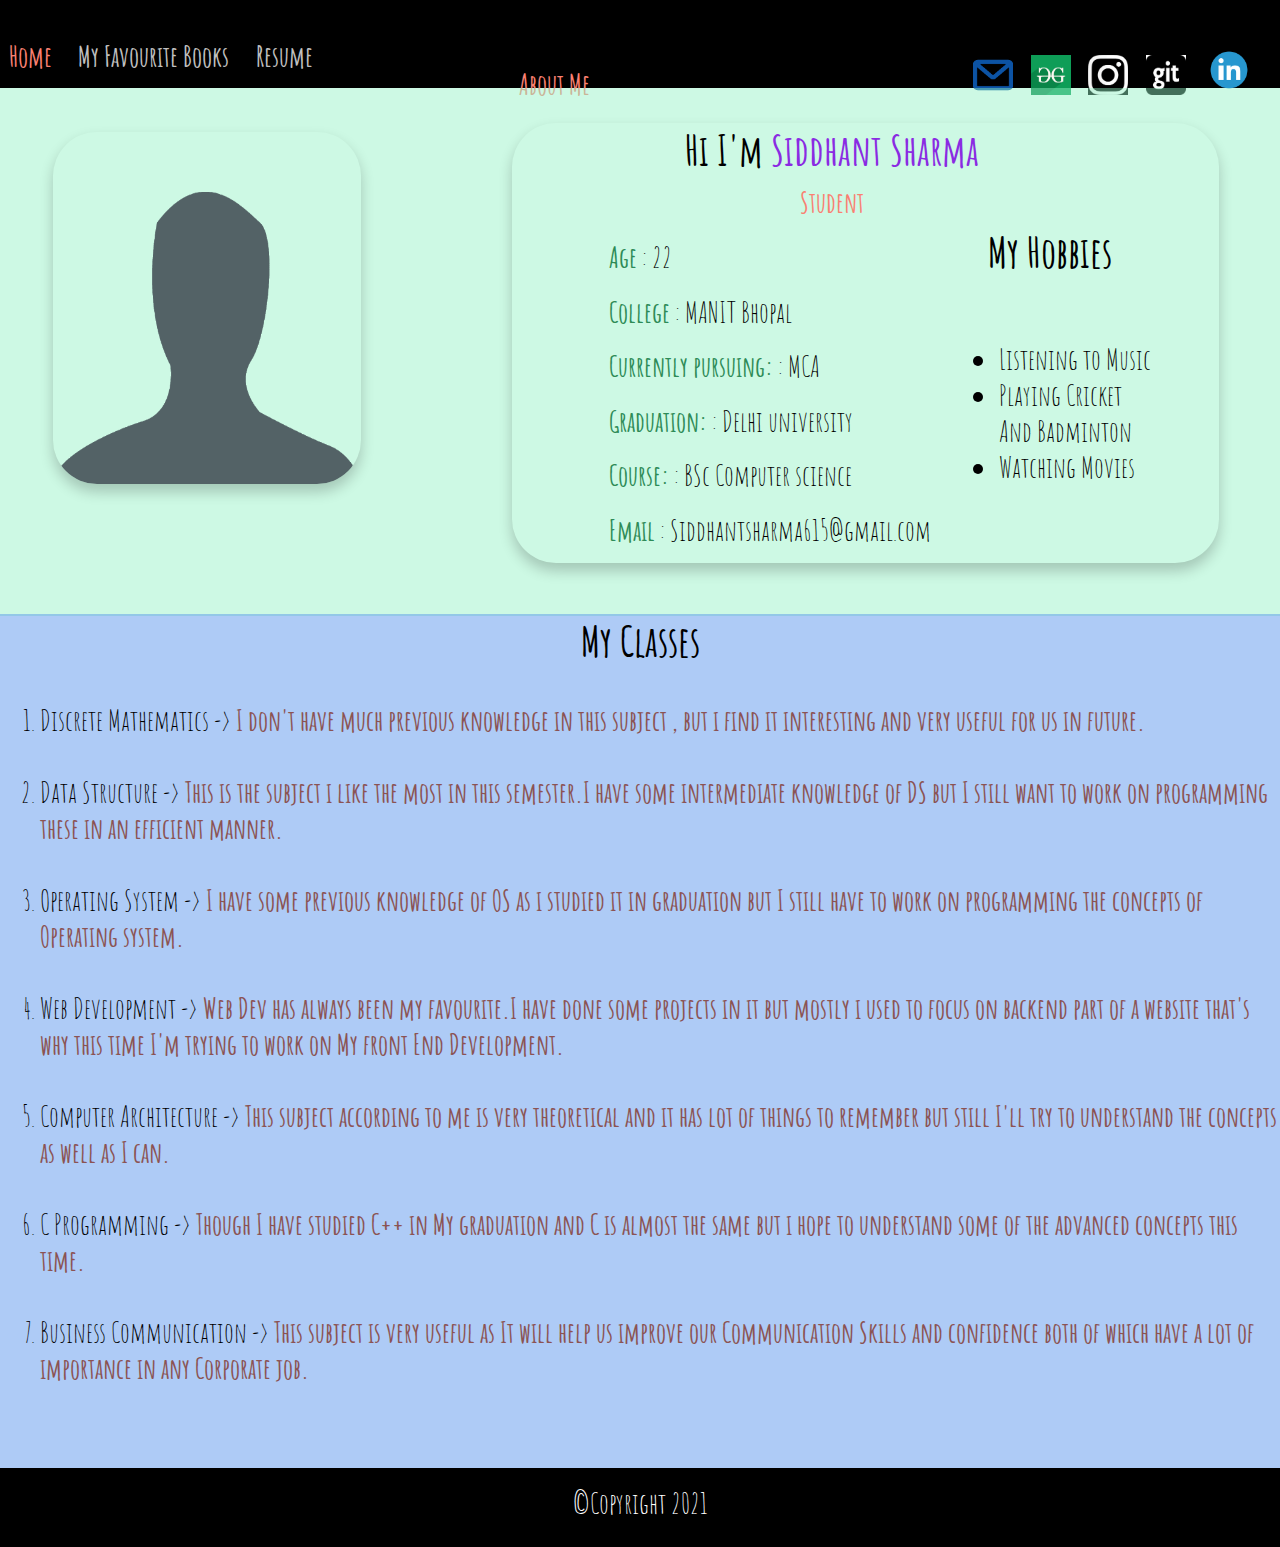
<file: index.html>
<!DOCTYPE html>
<html lang="en">
<head>
    <link rel = "stylesheet" href="style.css">
    <link rel="preconnect" href="https://fonts.gstatic.com">
    <link href="https://fonts.googleapis.com/css2?family=Amatic+SC:wght@700&display=swap" rel="stylesheet">
    
    <title>About Me</title>
</head>
<body>
    <nav class="nav">
        
        <h1>
           <strong style="margin-right: 20rem; font-size: 3.2rem; padding-bottom: 3rem;">About Me</strong>
            <a style = "float: left; text-decoration: none; font-size: 3.2rem; color: salmon; padding-bottom: 3rem; padding-left:1rem;" href =  "index.html" >Home</a>
            <a style = "float: left; text-decoration: none; font-size: 3.2rem; color: silver; padding-bottom: 3rem; padding-left:3rem;" href =  "books.html">My Favourite Books</a>
            
            <a style = "float: left; text-decoration: none; font-size: 3.2rem; color: silver; margin-bottom: 3rem; padding-left:3rem;" href =  "https://drive.google.com/file/d/0B5pR778ghnLASlhCYVh6NUtQRUJLcWg4TmZvdm95MkVVbUow/view?usp=sharing" target="_blank">Resume</a>
            
            <a href = "https://www.linkedin.com/in/siddhant-sharma-665898162/" target = "_blank" style="float: right; padding-right: 3rem;"><img src="linkedin.png" width="50rem" height="50rem"></a>
            <a href = "https://www.github.com/Siddhant123456/" target = "_blank" style="float: right; padding-right: 2rem;"><img src="github.png" width="40rem" height="40rem"></a>
            <a href = "https://www.instagram.com/siddhantsharma.ss/" target = "_blank" style="float: right; padding-right: 2rem;"><img src="instagram.jpg" width="40rem" height="40rem"></a>
            <a href = "https://auth.geeksforgeeks.org/user/siddhantsharma615/practice/" target = "_blank" style="float: right; padding-right: 2rem;"><img src="gfg.png" width="40rem" height="40rem"></a>
            <a href = "mailto:siddhantsharma615@gmail.com" target = "_blank" style="float: right; padding-right: 2rem;"><img src="mail.png" width="40rem" height="40rem"></a>
        
        </h1>

    </nav>
    <div class="mid">
        <img src="my.png" class="myimg" style="float: left;">
        
        <div class = "myself">
            
        <h2  class = "myname" style="margin: right 20rem; text-align: center; height: 3rem;">
            Hi I'm <strong  style="color: blueviolet;">Siddhant Sharma</strong>          
        </h2>
        
        
        <h2 style="padding: left 11rem;text-align: center; font-size: 3.2rem; height: 3rem; color:salmon;">
            Student
        </h2>
        <div style="float: right; width: 25rem; padding: left 2rem; height: 20rem;">
            <h2 class="myhobby" style="right: 4.6rem;">My Hobbies</h2>
            <ul class="myhobby">
                <li>Listening to Music</li>
                <li>Playing Cricket And Badminton</li>
                <li>Watching Movies</li>
            </ul>
        </div>
        <p style="padding-left:11rem; font-size: 3.2rem; height: 3rem;"><strong style="color:seagreen">Age</strong> : 22</p>
        <p style="padding-left:11rem; font-size: 3.2rem; height: 3rem;"><strong style="color: seagreen">College</strong>  : MANIT Bhopal</p>
        <p style="padding-left:11rem; font-size: 3.2rem; height: 3rem;"><strong style="color: seagreen">Currently pursuing:</strong> : MCA</p>
        
        <p style="padding-left:11rem; font-size: 3.2rem; height: 3rem;"><strong style="color: seagreen">Graduation:</strong> : Delhi university</p>
        
        <p style="padding-left:11rem; font-size: 3.2rem; height: 3rem;"><strong style="color: seagreen">Course:</strong> : BSc Computer science</p>
        <p style="padding-left:11rem; font-size: 3.2rem; height: 3rem;"><strong style="color: seagreen">Email</strong> : Siddhantsharma615@gmail.com</p>
        
        
    </div>
    <div class="vl"></div>
    </div>
    <br>
    

    <div class="myclass">
        
        <h2 style="text-align: center;">
            My Classes
        </h2>
        <ol>
            <li>Discrete Mathematics -> <strong style="font-size: 3.2rem; color: rgb(139, 83, 83);">I don't have much previous knowledge in this subject , but i find it interesting and very useful for us in future.</strong></li>
            <br>
            <li>Data Structure -> <strong style="font-size: 3.2rem; color: rgb(139, 83, 83);">This is the subject i like the most in this semester.I have some intermediate knowledge of DS but I still want to work on programming these in an efficient manner.</strong></li>
            <br>
            <li>Operating System -> <strong style="font-size: 3.2rem; color: rgb(139, 83, 83);">I have some previous knowledge of OS as i studied it in graduation but I still have to work on programming the concepts of Operating system.</strong></li>
            <br>
            <li>Web Development -> <strong style="font-size: 3.2rem; color: rgb(139, 83, 83);">Web Dev has always been my favourite.I have done some projects in it but mostly i used to focus on backend part of a website that's why this time I'm trying to work on My front End Development.
            </strong></li>
            <br>
            <li>Computer Architecture -> <strong style="font-size: 3.2rem; color: rgb(139, 83, 83);">This subject according to me is very theoretical and it has lot of things to remember but still I'll try to understand the concepts as well as I can.</strong></li>
            <br>
            <li>C Programming -> <strong style="font-size: 3.2rem; color: rgb(139, 83, 83);"> Though I have studied C++ in My graduation and C is almost the same but i hope to understand some of the advanced concepts this time.</strong></li>
            <br>
            <li>Business Communication -> <strong style="font-size: 3.2rem; color: rgb(139, 83, 83);"> This subject is very useful as It will help us improve our Communication Skills and confidence both of which have a lot of importance in any Corporate job.</strong></li>
            
        </ol>
    </div>


    <footer class="footer">
        <p>&copyCopyright 2021</p>
    </footer>
</body>
</html>
</file>
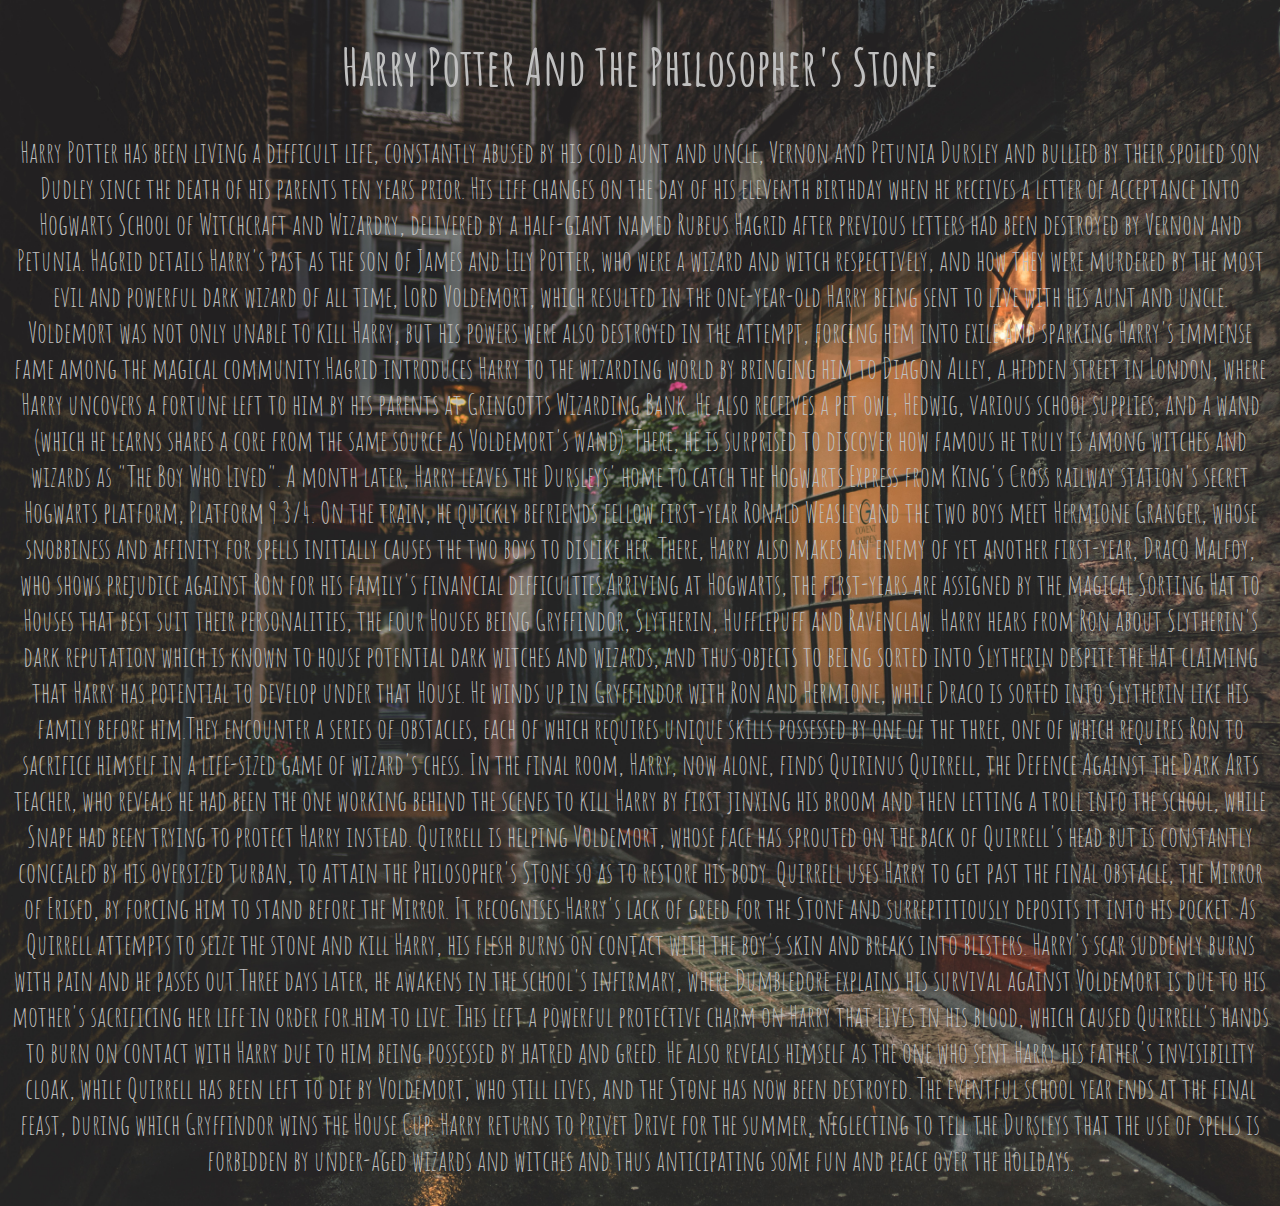
<file: hp.html>
<!DOCTYPE html>
<html lang="en">
<head>
    <meta charset="UTF-8">
    <meta http-equiv="X-UA-Compatible" content="IE=edge">
    <meta name="viewport" content="width=device-width, initial-scale=1.0">
    <link rel="preconnect" href="https://fonts.gstatic.com">
    <link href="https://fonts.googleapis.com/css2?family=Amatic+SC:wght@700&display=swap" rel="stylesheet">
    
    <title>Harry Potter</title>
    <style>
        body{
            background-image: url(hp.jpg);
            background-size: cover;
            background-repeat: no-repeat;
            
        }
        body{
            font-family: 'Amatic SC', cursive;
            
        }
        .container h1{
            font-size: 3.2rem;
        }
        .container p{
            font-size: 1.8rem;
        }

        .container{
            text-align: center;
            color: silver;
        }
    </style>
</head>
<body>
    <div class="container">
        <h1>Harry Potter And The Philosopher's Stone</h1>
        <p>
            Harry Potter has been living a difficult life, constantly abused by his cold aunt and uncle, Vernon and Petunia Dursley and bullied by their spoiled son Dudley since the death of his parents ten years prior. His life changes on the day of his eleventh birthday when he receives a letter of acceptance into Hogwarts School of Witchcraft and Wizardry, delivered by a half-giant named Rubeus Hagrid after previous letters had been destroyed by Vernon and Petunia. Hagrid details Harry's past as the son of James and Lily Potter, who were a wizard and witch respectively, and how they were murdered by the most evil and powerful dark wizard of all time, Lord Voldemort, which resulted in the one-year-old Harry being sent to live with his aunt and uncle. Voldemort was not only unable to kill Harry, but his powers were also destroyed in the attempt, forcing him into exile and sparking Harry's immense fame among the magical community.Hagrid introduces Harry to the wizarding world by bringing him to Diagon Alley, a hidden street in London, where Harry uncovers a fortune left to him by his parents at Gringotts Wizarding Bank. He also receives a pet owl, Hedwig, various school supplies, and a wand (which he learns shares a core from the same source as Voldemort's wand). There, he is surprised to discover how famous he truly is among witches and wizards as "The Boy Who Lived". A month later, Harry leaves the Dursleys' home to catch the Hogwarts Express from King's Cross railway station's secret Hogwarts platform, Platform ​9 3⁄4. On the train, he quickly befriends fellow first-year Ronald Weasley and the two boys meet Hermione Granger, whose snobbiness and affinity for spells initially causes the two boys to dislike her. There, Harry also makes an enemy of yet another first-year, Draco Malfoy, who shows prejudice against Ron for his family's financial difficulties.Arriving at Hogwarts, the first-years are assigned by the magical Sorting Hat to Houses that best suit their personalities, the four Houses being Gryffindor, Slytherin, Hufflepuff and Ravenclaw. Harry hears from Ron about Slytherin's dark reputation which is known to house potential dark witches and wizards, and thus objects to being sorted into Slytherin despite the Hat claiming that Harry has potential to develop under that House. He winds up in Gryffindor with Ron and Hermione, while Draco is sorted into Slytherin like his family before him.They encounter a series of obstacles, each of which requires unique skills possessed by one of the three, one of which requires Ron to sacrifice himself in a life-sized game of wizard's chess. In the final room, Harry, now alone, finds Quirinus Quirrell, the Defence Against the Dark Arts teacher, who reveals he had been the one working behind the scenes to kill Harry by first jinxing his broom and then letting a troll into the school, while Snape had been trying to protect Harry instead. Quirrell is helping Voldemort, whose face has sprouted on the back of Quirrell's head but is constantly concealed by his oversized turban, to attain the Philosopher's Stone so as to restore his body. Quirrell uses Harry to get past the final obstacle, the Mirror of Erised, by forcing him to stand before the Mirror. It recognises Harry's lack of greed for the Stone and surreptitiously deposits it into his pocket. As Quirrell attempts to seize the stone and kill Harry, his flesh burns on contact with the boy's skin and breaks into blisters. Harry's scar suddenly burns with pain and he passes out.Three days later, he awakens in the school's infirmary, where Dumbledore explains his survival against Voldemort is due to his mother's sacrificing her life in order for him to live. This left a powerful protective charm on Harry that lives in his blood, which caused Quirrell's hands to burn on contact with Harry due to him being possessed by hatred and greed. He also reveals himself as the one who sent Harry his father's invisibility cloak, while Quirrell has been left to die by Voldemort, who still lives, and the Stone has now been destroyed. The eventful school year ends at the final feast, during which Gryffindor wins the House Cup. Harry returns to Privet Drive for the summer, neglecting to tell the Dursleys that the use of spells is forbidden by under-aged wizards and witches and thus anticipating some fun and peace over the holidays.


        </p>
    </div>
</body>
</html>
</file>
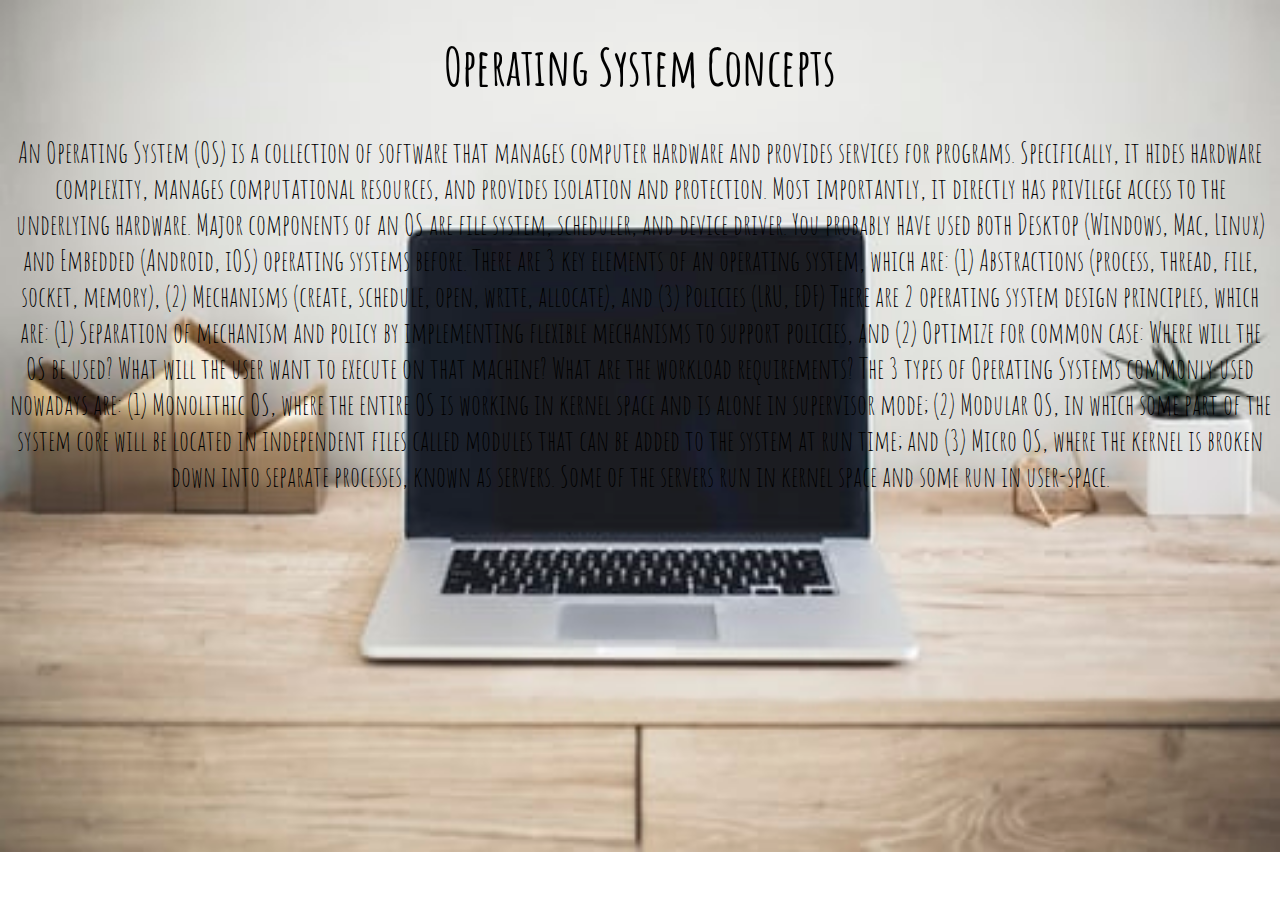
<file: os.html>
<!DOCTYPE html>
<html lang="en">
<head>
    <meta charset="UTF-8">
    <meta http-equiv="X-UA-Compatible" content="IE=edge">
    <meta name="viewport" content="width=device-width, initial-scale=1.0">
    <link rel="preconnect" href="https://fonts.gstatic.com">
    <link href="https://fonts.googleapis.com/css2?family=Amatic+SC:wght@700&display=swap" rel="stylesheet">
    
    <title>Harry Potter</title>
    <style>
        body{
            background-image: url(os.jfif);
            background-size: cover;
            background-repeat: no-repeat;
            
        }
        body{
            font-family: 'Amatic SC', cursive;
            
        }
        .container h1{
            font-size: 3.2rem;
        }
        .container p{
            font-size: 1.8rem;
        }

        .container{
            text-align: center;
            color: black;
        }
    </style>
</head>
<body>
    <div class="container">
        <h1>Operating System Concepts</h1>
        <p>
            An Operating System (OS) is a collection of software that manages computer hardware and provides services for programs. Specifically, it hides hardware complexity, manages computational resources, and provides isolation and protection. Most importantly, it directly has privilege access to the underlying hardware. Major components of an OS are file system, scheduler, and device driver. You probably have used both Desktop (Windows, Mac, Linux) and Embedded (Android, iOS) operating systems before.
            There are 3 key elements of an operating system, which are: (1) Abstractions (process, thread, file, socket, memory), (2) Mechanisms (create, schedule, open, write, allocate), and (3) Policies (LRU, EDF)
            There are 2 operating system design principles, which are: (1) Separation of mechanism and policy by implementing flexible mechanisms to support policies, and (2) Optimize for common case: Where will the OS be used? What will the user want to execute on that machine? What are the workload requirements?
            The 3 types of Operating Systems commonly used nowadays are: (1) Monolithic OS, where the entire OS is working in kernel space and is alone in supervisor mode; (2) Modular OS, in which some part of the system core will be located in independent files called modules that can be added to the system at run time; and (3) Micro OS, where the kernel is broken down into separate processes, known as servers. Some of the servers run in kernel space and some run in user-space.

        </p>
    </div>
</body>
</html>
</file>
<file: style.css>
html{
    font-size: 62.5%;
}

.nav {
    background-color: rgb(0, 0, 0);
    height: 10rem;
    position :absolute;
    top: 0;
    width: 100%;
    left: 0;
}
body{
    font-family: 'Amatic SC', cursive;
    font-size: 3.2rem;
}
.nav h1{
    text-align: center;
    color: white;
    
    
}
.nav h1 strong{
    color: salmon;
    animation-name: change;
    animation-duration: 2s;
    animation-iteration-count: infinite;

}
body{
    margin: 0;
    padding:0;
}

.footer {
    position :relative;
    
    left: 0;
    bottom: 0;
    width: 100%;
    background-color: black;
    color: white;
    text-align: center;
    height: 9rem;
}
.footer p{
    padding-top: 2rem;
    margin-top: 0;
}
.mid{
    position: relative;
    width: 100%;
    height: 60rem;
    top:10rem;
    left: 0;
    margin-bottom: 0;
    display: inline-block;
    background-color: rgba(145, 243, 197, 0.459);
    
}
.myclass{
    position: relative;
    width: 100%;
    background-color: rgba(79, 142, 236, 0.459);
    height: 97rem;
    margin-top: 9.8rem;
    
}
body{
    overflow-x: hidden;
}

.myimg{
 
    width: 35rem;
    height: 40rem;
    margin-top:1rem ;
    margin-left: 6rem;
    box-shadow: 0 .8rem 1.6rem 0 rgba(0, 0, 0, 0.2);
    border-radius: 5rem;
    margin-top: 5rem;   
}
.myself{
    
    width: 50%;
    margin-left: 40%;
    border-radius: 5rem;
    height: 50rem;
    box-shadow: 0 .8rem 1.6rem 0 rgba(0, 0, 0, 0.2);
    padding-right: 7.6rem;
    
}


.myclass h2:hover{
    color: salmon;
}

@keyframes change{
    from {color: black;}
    to {color: salmon;}
}

.myclass h2:hover{
    transform: scale(1.5);
}


.myname:hover{
    transform: scale(1.2);
}
.myhobby{
    position: relative;
    padding-left: 7.6rem;
    float: right;
    bottom: 5rem;

}
@media(max-width:1332px){
    html{
        font-size: 55%;
    }
}
@media(max-width:1137px){
    html{
        font-size: 50%;
    }
}
@media(max-width:998px){
    html{
        font-size: 45%;
    }
}
@media(max-width:768px){
    html{
        font-size: 40%;
    }
}
</file>
